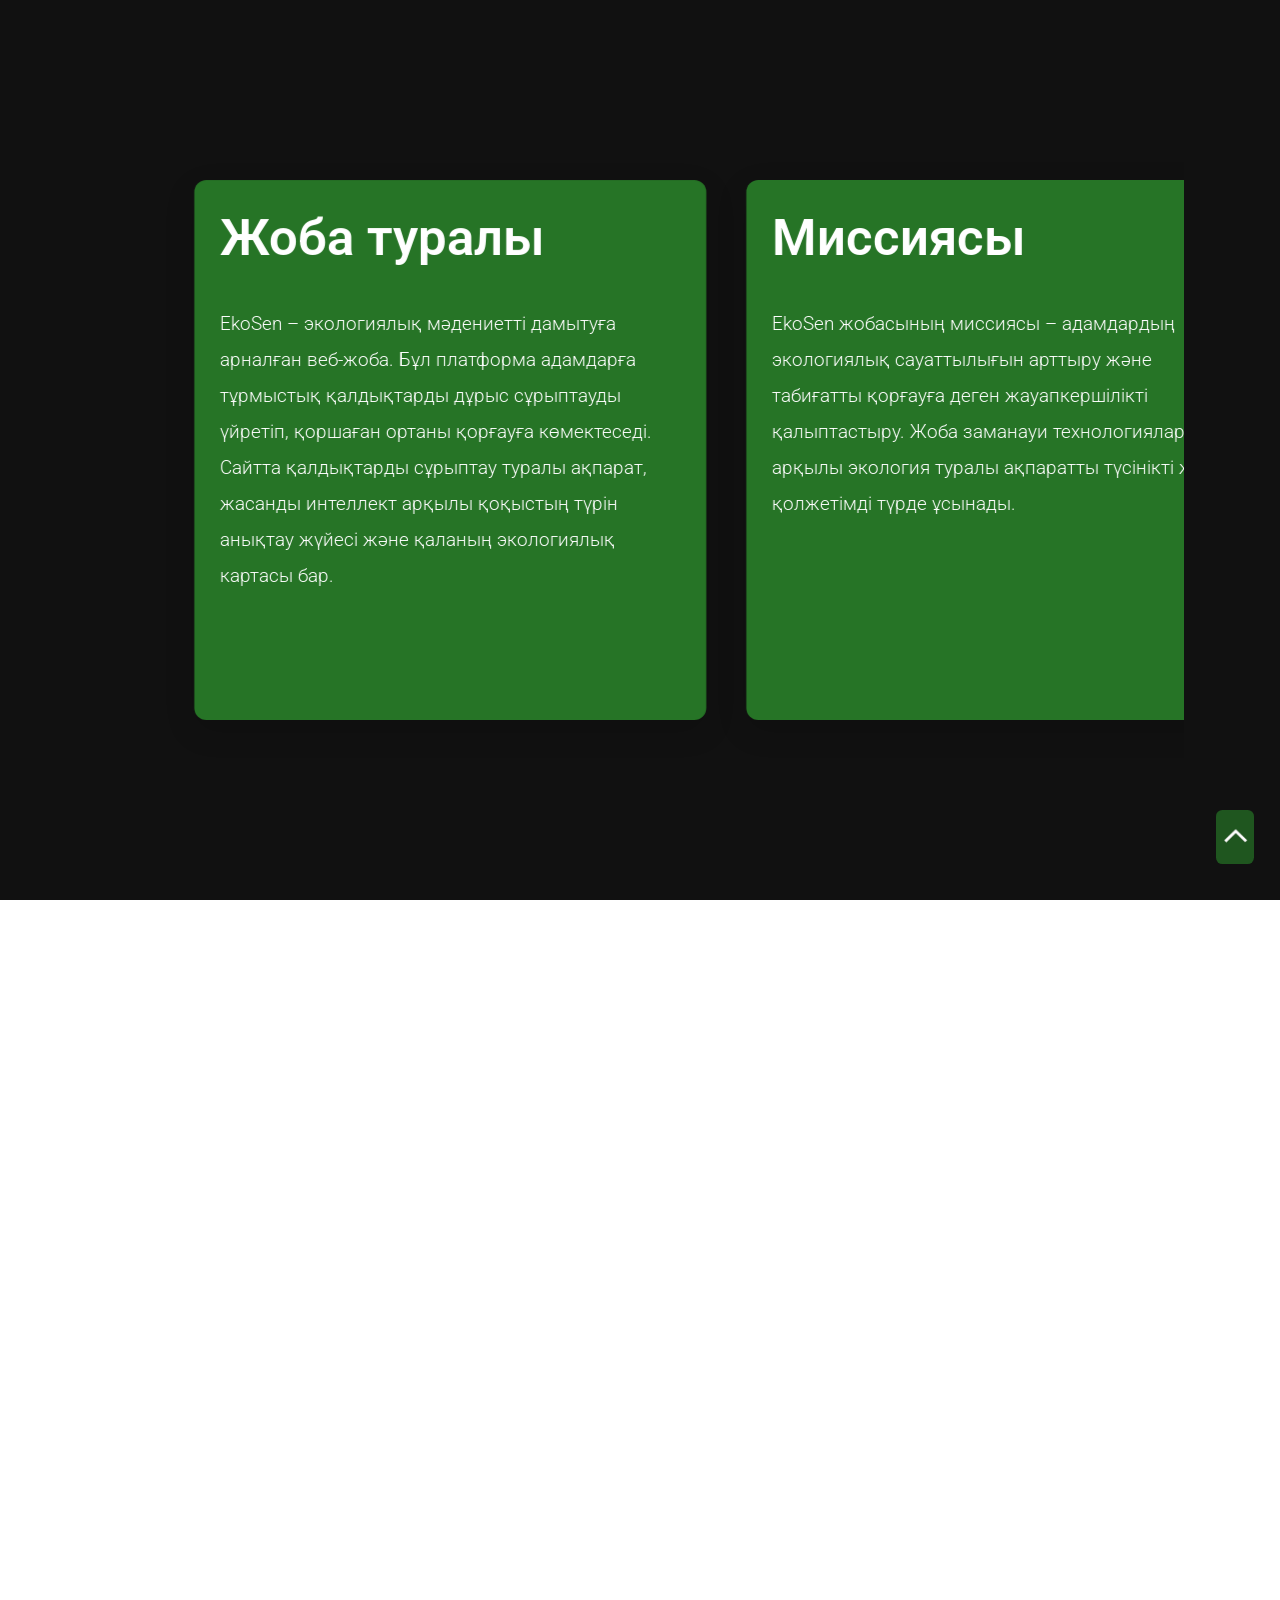
<file: index.html>
<!DOCTYPE html>
<html lang="kk">
<head>

    <meta charset="UTF-8">
    <meta http-equiv="X-UA-Compatible" content="IE=edge">
    <meta name="viewport" content="width=device-width, initial-scale=1.0">

    <title>Құжат</title>

    <script src="libs/gsap/gsap.min.js" defer></script>
    <script src="libs/gsap/ScrollTrigger.min.js" defer></script>
    <script src="libs/gsap/ScrollSmoother.min.js" defer></script>

    <link rel="stylesheet" href="css/style.css">
    <script src="js/script.js" defer></script>

    <link href="https://fonts.googleapis.com/css2?family=Roboto:ital,wght@0,100..900;1,100..900&display=swap" rel="stylesheet"/>


</head>
<body>

    <div class="btn"><img src="img/image 8.png"></div>

    <div class="wrapper">
        <div class="content">
            <div class="con">
                <div class="dark">
                    <div class="hero-section">

                        <img class="hero-img" data-speed="0.8" src="img/image 1.png" width="100%" height="100%">
                        <div data-speed="0.9" class="hero-box">
                            <p>Ғылыми зерттеулер – "Эко Сен"</p>
                            <div class="btn-section"><a href="#"><div>Толығырақ</div></a></div>
                        </div>

                        <div class="header">
                            <a href="#"><p class="logo">EcoSen</p></a>
                            <div style="width: 40vw" class="menu">
                                <a href="kaz/AboutUs/index.html"><p class="menu-text">Біз туралы</p></a>
                                <a href="kaz/project/index.html"><p class="menu-text">Сұрыптау</p></a>
                                <a href="kaz/Karta/index.html"><p class="menu-text">Карта</p></a>
                                <a href="kaz/projects/index.html"><p class="menu-text">Жобалар</p></a>
                                <a href="#"><p class="menu-text">Жаңалықтар</p></a>
                            </div>
                            <div id="language" class="language">
                                <p>Қаз.</p>
                                <img src="img/image 9.png">
                                <div id="languageBox" class="languageBox">
                                    <div style="color: green;">Қазақша.</div>
                                    <a href="../ready-html-ru/index.html"><div>Русский.</div></a>
                                </div>
                            </div>
                        </div>
                    </div>
                </div>

                <section class="section2">
                    <p>Болашақ экологиясы: таза планетаға қадам</p>
                    <section class="horizontal-wrap" id="hWrap">
                        <div class="horizontal" id="horizontal">
                            <div style="opacity: 0;" class="panel"></div>
                            <div class="panel">
                                <div class="panel-text1">Жоба туралы</div>
                                <div class="panel-text2">EkoSen – экологиялық мәдениетті дамытуға арналған веб-жоба. Бұл платформа адамдарға тұрмыстық қалдықтарды дұрыс сұрыптауды үйретіп, қоршаған ортаны қорғауға көмектеседі.

                                Сайтта қалдықтарды сұрыптау туралы ақпарат, жасанды интеллект арқылы қоқыстың түрін анықтау жүйесі және қаланың экологиялық картасы бар.</div>
                            </div>
                            <div class="panel">
                                <div class="panel-text1">Миссиясы</div>
                                <div class="panel-text2">EkoSen жобасының миссиясы – адамдардың экологиялық сауаттылығын арттыру және табиғатты қорғауға деген жауапкершілікті қалыптастыру.

                                Жоба заманауи технологиялар арқылы экология туралы ақпаратты түсінікті және қолжетімді түрде ұсынады.</div>
                            </div>
                            <div class="panel">
                                <div class="panel-text1">Жобаның мақсаты</div>
                                <div class="panel-text2">Оқушылардың экологиялық құқықтық мәдениетін қалыптастыру, табиғатқа жауапкершілкпен қарайтын, экологиялық құқықтарды білетін, белсенді азамат тәрбиелеу.</div>
                            </div>
                        </div>
                    </section>
                </section>

                <section class="section4">
                    <img src="img/image 7.jpg">
                    <div class="section4-box">
                        <div class="a"><a href="#"><div class="btn-section4">Қарау</div></a></div>
                        <p>Біздің экологиялық идеяларды қалай жүзеге асыратынымызды көргіңіз келе ме? Жобаларымыз бен жұмыстарымызды ашыңыз.</p>
                    </div>
                </section>

                <footer class="footer">
      <p>© 2025 EcoSen. Все права защищены.</p>
      <p>Актау, Казахстан | info@ecosen.kz | +7 (700) 123-45-67</p>
      <p>
        Мы в соцсетях:
        <a href="#">Instagram</a> |
        <a href="https://www.youtube.com/@ecosen">YouTube</a>
      </p>
    </footer>

            </div>
        </div>
    </div>

</body>
</html>
</file>
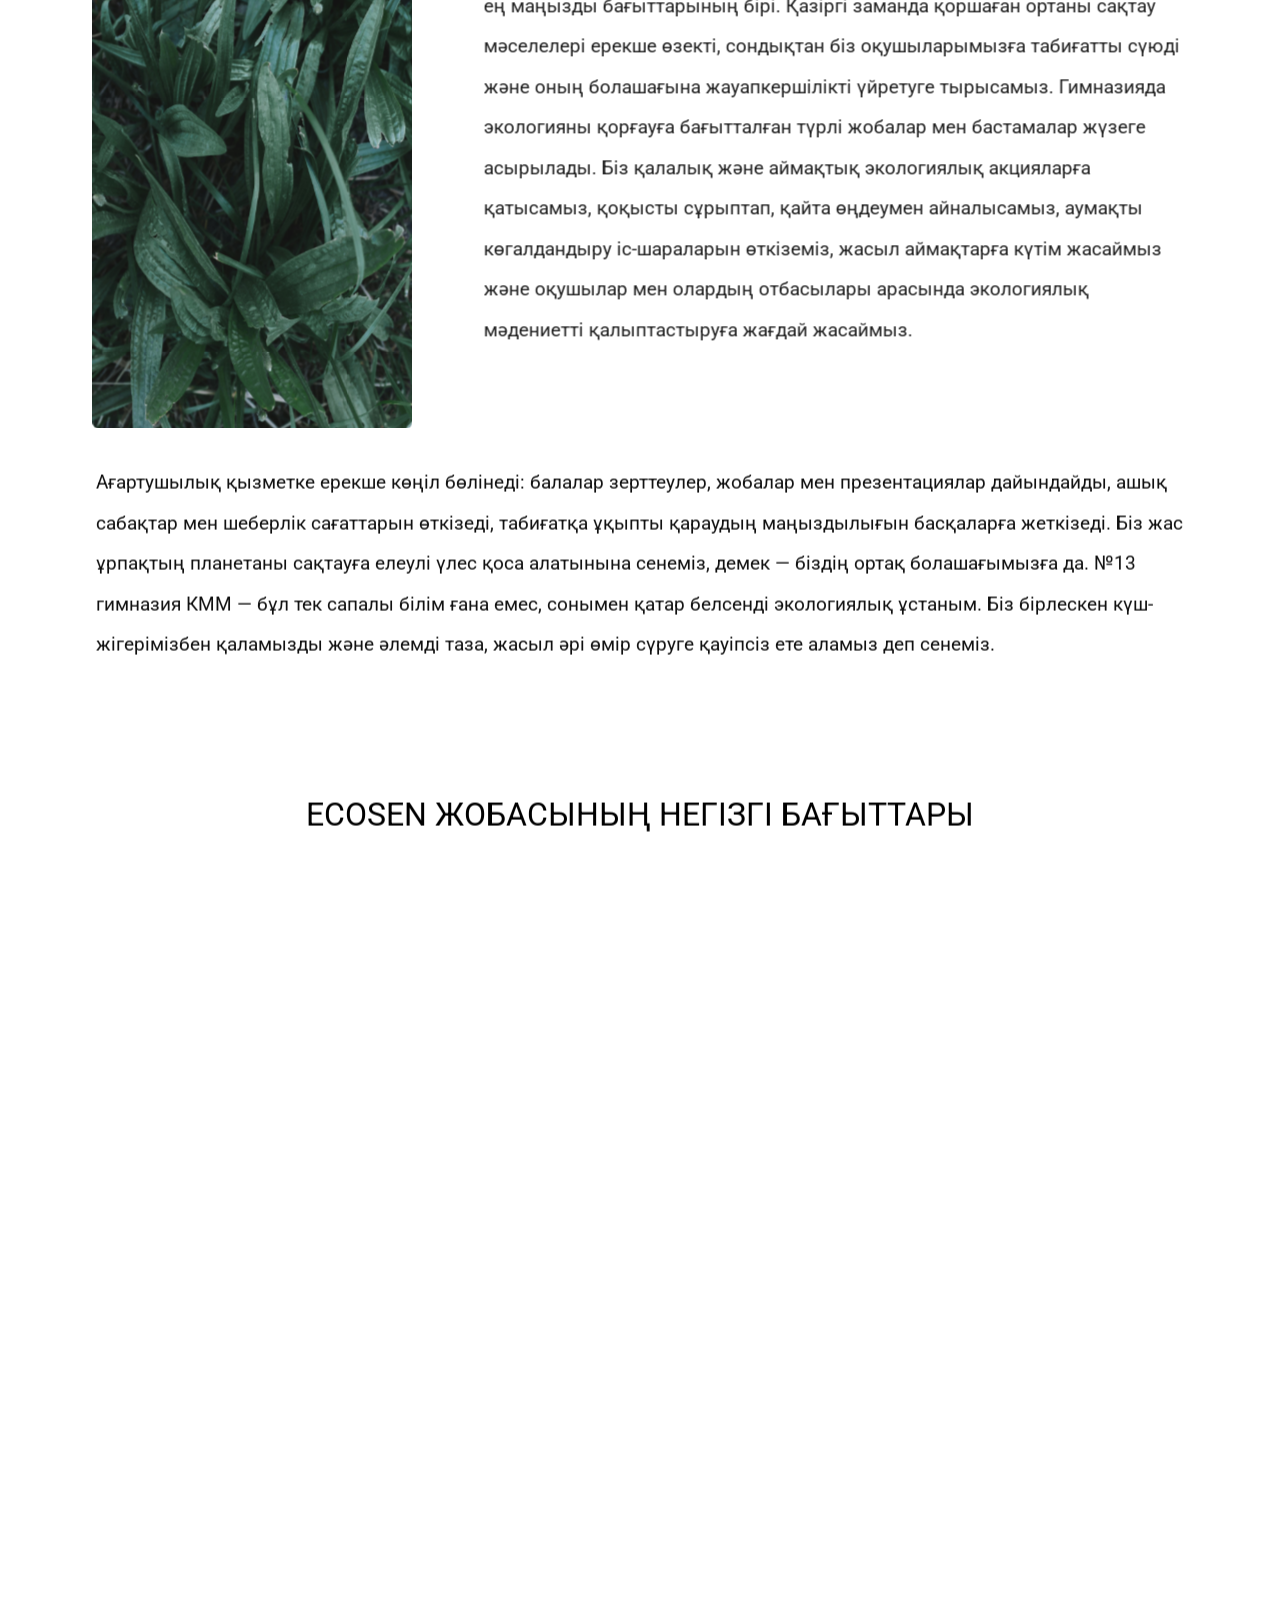
<file: kaz/AboutUs/index.html>
<!DOCTYPE html>
<html lang="kk">
<head>

    <meta charset="UTF-8">
    <meta http-equiv="X-UA-Compatible" content="IE=edge">
    <meta name="viewport" content="width=device-width, initial-scale=1.0">

    <title>Құжат</title>

    <script src="libs/gsap/gsap.min.js" defer></script>
    <script src="libs/gsap/ScrollTrigger.min.js" defer></script>
    <script src="libs/gsap/ScrollSmoother.min.js" defer></script>

    <link rel="stylesheet" href="css/style.css">
    <script src="js/script.js" defer></script>

    <link href="https://fonts.googleapis.com/css2?family=Roboto:ital,wght@0,100..900;1,100..900&display=swap" rel="stylesheet"/>


</head>
<body>

    <div class="wrapper">
        <div class="content">
            <div class="con">
                <div class="header">
                    <div class="header-section">
                        <a href="../../index.html"><p class="logo">EcoSen</p></a>
                        <div class="menu">
                            <a href="#"><p class="menu-text">Біз туралы</p></a>
                            <a href="../project/index.html"><p class="menu-text">Сұрыптау</p></a>
                            <a href="../Karta/index.html"><p class="menu-text">Карта</p></a>
                            <a href="../projects/index.html"><p class="menu-text">Жобалар</p></a>
                            <a href="#"><p class="menu-text">Жаңалықтар</p></a>
                        </div>
                    </div>
                </div>

                <section class="section1">
                    <img src="img/image 9.png">
                    <div data-speed="1.1" class="section1-section">
                        <p>"Эко Сен" – бізді қолдаңыз</p>
                        <a href="https://www.instagram.com/ecosen.kz?utm_source=ig_web_button_share_sheet&igsh=ZDNlZDc0MzIxNw=="><div>Instagram-ға жазылыңыз</div></a>
                    </div>
                </section>

                <section class="section2">
                    <div class="section2-section">

                        <div class="box1">
                            <img class="img1-section3" src="img/image 3.jpg">
                            <div class="text-box1">
                                <p class="text-box-p1">Біздің жобаға қош келдіңіз</p>
                                <p class="text-box-p2">
                                    Біз — №13 гимназия КММ, экологияға қамқорлық жасау – жұмысымыздың ең маңызды бағыттарының бірі. Қазіргі заманда қоршаған ортаны сақтау мәселелері ерекше өзекті, сондықтан біз оқушыларымызға табиғатты сүюді және оның болашағына жауапкершілікті үйретуге тырысамыз.
                                    Гимназияда экологияны қорғауға бағытталған түрлі жобалар мен бастамалар жүзеге асырылады. Біз қалалық және аймақтық экологиялық акцияларға қатысамыз, қоқысты сұрыптап, қайта өңдеумен айналысамыз, аумақты көгалдандыру іс-шараларын өткіземіз, жасыл аймақтарға күтім жасаймыз және оқушылар мен олардың отбасылары арасында экологиялық мәдениетті қалыптастыруға жағдай жасаймыз.
                                </p>
                            </div>
                        </div>

                        <div class="box2">
                            <p class="text-box-p3">
                                Ағартушылық қызметке ерекше көңіл бөлінеді: балалар зерттеулер, жобалар мен презентациялар дайындайды, ашық сабақтар мен шеберлік сағаттарын өткізеді, табиғатқа ұқыпты қараудың маңыздылығын басқаларға жеткізеді. Біз жас ұрпақтың планетаны сақтауға елеулі үлес қоса алатынына сенеміз, демек — біздің ортақ болашағымызға да.
                                
                                №13 гимназия КММ — бұл тек сапалы білім ғана емес, сонымен қатар белсенді экологиялық ұстаным. Біз бірлескен күш-жігерімізбен қаламызды және әлемді таза, жасыл әрі өмір сүруге қауіпсіз ете аламыз деп сенеміз.
                            </p>
                        </div>
                    </div>
                </section>

                <section class="section3">
                    <p class="main-text">ECOSEN ЖОБАСЫНЫҢ НЕГІЗГІ БАҒЫТТАРЫ</p>
                    <section class="section3-section">
                        <div>
                            <p class="text1-section3">1. EcoKnowledge – Білім</p>
                            <p class="text2-section3">Мақсаты: Оқушылардың экологиялық сауаттылығы мен құқықтық мәдениетін кешенді түрде қалыптастыру арқылы қоршаған ортаны қорғаудың маңызын терең түсіндіру, табиғатқа жауапкершілікпен қарау дағдыларын дамыту және экологиялық мәселелерге саналы, заңға негізделген көзқарас қалыптастыру.
                            Іс-шаралар:
                            <li>«Экология және заң» кіріспе сабағы</li>
                            <li>«Экологиялық құқық деген не?» интерактив дәрісі</li>
                            <li>ҚР Экологиялық кодексімен танысу</li>
                            <li>«Менің құқығым – табиғатым» тақырыптық сабақ</li>
                            </p>
                        </div>
                        <div style="height: 37vh;">
                            <p class="text1-section3">2. ECOLAW LAB – ҚҰҚЫҚТЫҚ ТӘЖІРИБЕ</p>
                            <p class="text2-section3">Мақсаты: Экологиялық жағдайды құқықтық тұрғыда талдау
                            Іс-шаралар:
                            <li>Экологиялық кейстерді талдау</li>
                            <li>«Егер мен заңгер болсам…»</li>
                            <li>Экологиялық құқық бұзушылықты анықтау</li>
                            <li>Мектеп ауласындағы экологиялық мониторинг</li>
                            </p>
                        </div>
                        <div style="height: 37vh;">
                            <p class="text1-section3">3. ECORESEARCH – ЗЕРТТЕУ</p>
                            <p class="text2-section3">Мақсаты: Ғылыми-зерттеу және аналитикалық ойлау
                            Іс-шаралар:
                            <li>Жергілікті экологиялық мәселені зерттеу</li>
                            <li>«Экологиялық құқық бұзушылық картасы»</li>
                            <li>Мини-зерттеу жобалары</li>
                            <li>Қалалық/мектепішілік ғылыми жобалар</li>
                            </p>
                        </div>
                        <div style="height: 37vh;">
                            <p class="text1-section3">4. ECOACTION – ӘРЕКЕТ</p>
                            <p class="text2-section3">Мақсаты: Білімді іске асыру
                            Іс-шаралар:
                            <li>Экологиялық акциялар</li>
                            <li>«Таза аула – таза заң»</li>
                            <li>Ақпараттық буклеттер тарату</li>
                            <li>Мектеп ережелеріне экологиялық нормалар енгізу</li>
                            </p>
                        </div>
                        <div style="height: 37vh;">
                            <p class="text1-section3">5. ECOVOICE – АЗАМАТТЫҚ ҮН</p>
                            <p class="text2-section3">Мақсаты: Пікір айту, насихат, медиа
                            Іс-шаралар:
                            <li>Дебат: «Экология – құқық па, міндет пе?»</li>
                            <li>Эко-подкаст / видео</li>
                            <li>Әлеуметтік желідегі ақпараттық кампания</li>
                            <li>«EcoSen Ambassador» клубы</li>
                            </p>
                        </div>

                    </section>
                </section>

                <footer class="footer">
                  <p>© 2025 EcoSen. Все права защищены.</p>
                  <p>Актау, Казахстан | info@ecosen.kz | +7 (700) 123-45-67</p>
                  <p>
                    Мы в соцсетях:
                    <a href="#">Instagram</a> |
                    <a href="https://www.youtube.com/@ecosen">YouTube</a>
                  </p>
                </footer>

            </div>
        </div>
    </div>



</body>
</html>
</file>
<file: css/style.css>
@media (min-width: 1000px) {

	body {
		margin: 0;
		padding: 0;
		font-family: 'Roboto', sans-serif;
		overflow-x: hidden;
		user-select: none;
	}

	a {
		text-decoration: none;
	}

	.content, .hero-img, .hero-box, .section4, .btn, .horizontal, 
	.horizontal-wrap, .pin-spacer, .img1-section3, .section3-text-box,
	.img2-section3, .section3-text-box2 > * {
		will-change: transform;
	}	

	.con {
		width: 100vw;
		position: relative;
		background: #111;
		top: 0;
		left: 0;
	}

	.btn {
		width: 3vw;
		height: 6vh;
		position: fixed;
		right: 2vw;
		background: rgba(38, 116, 38, 0.7);
		z-index: 10;
		top: 90vh;
		border-radius: 0.5vw;

		display: flex;
		justify-content: center;
		align-items: center;
	}

	.btn img {
		width: 80%;
		position: relative;
	}

	.hero-section {
		width: 100%;
		height: 100vh;
		position: relative;

		display: flex;
		justify-content: center;
		align-items: center;
	}

	.hero-box {
		width: 40vw;
		height: 33vh;
		position: absolute;
		display: flex;
		justify-content: center;
	}

	.hero-box p {
		font-size: 3.5vw;
		font-weight: 700;
		text-align: center;
		color: white;
		position: absolute;
		top: 0;
	}

	.btn-section {
		width: 100%;
		height: 6vh;
		position: absolute;
		bottom: 0;

		display: flex;
		justify-content: center;
	}

	.hero-box div {
		width: 10vw;
		height: 5vh;
		background: #267426;
		border-radius: 0.5vw;
		transition: all 0.15s ease;

		color: white;
		font-weight: 500;
		font-size: 0.9vw;

		display: flex;
		justify-content: center;
		align-items: center;
	}

	.hero-box div:hover {
		transform: scale(1.01);
		background: #247724;
		transition: all 0.15s ease;
	}

	.header {
		width: 85%;
		position: absolute;
		height: 8vh;
		top: 0;
		display: flex;
		align-items: center;
	}

	.language {
		width: 5vw;
		position: absolute;
		right: 0;
		height: 100%;
		cursor: position;

		display: flex;
		justify-content: space-between;
		align-items: center;
	}

	.language p {
		font-size: 1vw;
		color: white;
		font-weight: 700;
	}

	.languageBox {
		width: 5vw;
		height: 10vh;
		position: absolute;
		top: 80%;
		background: white;
		border-radius: 0.5vw;
		visibility: hidden;
	}

	#languageBox {
	  opacity: 0;
	  visibility: hidden;
	  transition: opacity 0.3s ease, visibility 0.3s ease;
	}

	#languageBox.active {
	  opacity: 1;
	  visibility: visible;
	}


	.languageBox div {
		height: 5vh;
		width: 100%;
		position: relative;

		color: #111;
		font-size: 0.9vw;
		font-weight: 500;

		display: flex;
		justify-content: center;
		align-items: center;
	}

	.language img {
		width: 2.5vw;
		height: auto;
		position: absolute;
		right: 0;
	}

	.logo {
		font-size: 1.7vw;
		font-weight: 700;
		color: white;
		position: relative;
		left: 0;
		cursor: pointer;
	}

	.menu {
		width: 15vw;
		height: auto;
		position: relative;
		left: 10vw;

		display: flex;
		justify-content: space-between;
		align-items: center;
	}

	.menu-text {
		color: white;
		font-weight: 400;
		font-size: 1vw;
		cursor: pointer;
		transition: transform 0.15s ease;
	}

	.menu-text:hover {
		transform: scale(1.01);
		transition: transform 0.15s ease;
	}

	.dark {
		width: 100%;
		height: 100vh;
		background: #111;
	}



.section2 {
  width: 100%;
  min-height: 100vh; /* базовая высота */
  position: relative;
  background: #111;

  display: flex;
  justify-content: center;
  align-items: center;
}

.section2 p {
  color: white;
  font-size: 4vw;
  position: absolute;
  width: 43vw;
  font-weight: 700;
  z-index: 1;
  left: 7.5vw;
  top: 20vh;
}

.horizontal-wrap {
  position: relative;
  height: 100vh;
  width: 85%;
  margin: 0 auto;
  overflow: hidden;
}

.horizontal {
  display: flex;
  flex-wrap: nowrap;
  align-items: center;
  justify-content: flex-start;
  gap: 40px;
  height: 100%;
  will-change: transform;
}

.panel {
  flex: 0 0 40vw;
  height: 60vh;
  border-radius: 12px;
  background: #267426;
  position: relative;
  box-shadow: 0 10px 30px rgba(0,0,0,.15);
}


.panel-text1 {
	font-size: 4vw;
	color: white;
	font-weight: 600;
	position: absolute;
	top: 3vh;
	left: 2vw;
}

.panel-text2 {
	font-size: 1.5vw;
	color: white;
	font-weight: 300;
	position: absolute;
	left: 2vw;
	top: 14vh;
	width: 90%;
	line-height: 4vh;
}





.section4 {
	width: 100%;
	height: 110vh;
	position: relative;
	background: #111;
	display: flex;
	justify-content: space-between;
	overflow: hidden;
	box-shadow: 0 0 5vw 1vw rgba(0, 0, 0, 0.35);

	display: flex;
	justify-content: center;
	align-items: center;
}

.section4 img {
	width: 100%;
	height: 100%;
	position: relative;
	opacity: 0.5;
}

.btn-section4 {
	width: 10vw;
	height: 5vh;
	background: #267426;
	border-radius: 0.5vw;

	font-size: 0.9vw;
	color: white;
	font-weight: 500;

	display: flex;
	justify-content: center;
	align-items: center;
}

.section4 p {
	font-size: 3vw;
	position: absolute;
	color: white;
	top: 0;
	font-weight: 700;
	text-align: center;
}

.section4-box {
	width: 50vw;
	height: 45vh;
	position: absolute;

	display: flex;
	justify-content: center;
	align-items: center;
}

.a {
	width: 10vw;
	height: 5vh;
	position: absolute;
	bottom: 0;
	transition: all 0.15s ease;
	border-radius: 0.5vw;

	display: flex;
	justify-content: center;
	align-items: center;
}

.a:hover {
	transform: scale(1.01);
	background: #247724;
	transition: all 0.15s ease;
}





.footer {
      background: #222;
      color: #fff;
      padding: 30px 20px;
      text-align: center;
      position: relative;
    }
    .footer a {
      color: #4caf50;
      margin: 0 8px;
      text-decoration: none;
    }
    .footer a:hover {
      text-decoration: underline;
    }

























}
</file>
<file: kaz/AboutUs/css/style.css>
@media (min-width: 1000px) {

	body {
		margin: 0;
		padding: 0;
		font-family: 'Roboto', sans-serif;
		overflow-x: hidden;
		user-select: none;
	}

	a {
		text-decoration: none;
	}

	.content > * {
		will-change: transform;
	}	

	.con {
		width: 100vw;
		position: relative;
		background: white;
		top: 0;
		left: 0;
	}

	.header {
		width: 100%;
		position: relative;
		height: 8vh;
		top: 0;
		display: flex;
		justify-content: center;
		background: white;
	}

	.header-section {
		width: 85%;
		height: 100%;
		position: relative;
		display: flex;
		align-items: center;
	}

	.logo {
		font-size: 1.7vw;
		font-weight: 700;
		color: #111;
		position: relative;
		left: 0;
		cursor: pointer;
	}

	.menu {
		width: 40vw;
		height: auto;
		position: relative;
		left: 10vw;

		display: flex;
		justify-content: space-between;
		align-items: center;
	}

	.menu-text {
		color: #111;
		font-weight: 400;
		font-size: 1vw;
		cursor: pointer;
		transition: transform 0.15s ease;
	}

	.menu-text:hover {
		transform: scale(1.01);
		transition: transform 0.15s ease;
		color: #2e7d32;
	}




	.section1 {
		width: 100%;
		height: 70vh;
		position: relative;
		display: flex;
		justify-content: center;
		align-items: center;
	}

	.section1 img {
		position: absolute;
		top: 0;
	}

	.section1-section {
		 width: 85%;
		 height: 45%;
		 position: absolute;
		 margin-top: -15vh;
	}

	.section1-section p {
		font-size: 3vw;
		position: absolute;
		width: 27vw;
		top: 0;
		left: 0;
		color: white;
		font-weight: 700;
	}

	.section1-section div {
		width: 12vw;
		height: 5vh;
		position: absolute;
		bottom: 0;
		left: 0;
		background: #267426;
		border-radius: 0.5vw;

		font-size: 0.7vw;
		color: white;
		font-weight: 500;

		display: flex;
		justify-content: center;
		align-items: center;
	}
















	.section2 {
		width: 100%;						
		height: 100vh;
		position: relative;
		background: white;
		display: flex;
		justify-content: center;
	}

	.section2-section {
		width: 85%;
		height: 100%;
		position: relative;
	}

	.box1 {
		width: 100%;
		height: 65vh;
		position: relative;

		display: flex;
		align-items: center;
		justify-content: space-between;
	}

	.box1 img {
		height: 65vh;
		width: 25vw;
		border-radius: 0.5vw;
	}

	.text-box1 {
		width: 55vw;
		height: 65vh;
		top: 10vh;
	}

	.text-box-p1 {
		font-size: 2.5vw;
		font-weight: 700;
		position: relative;
		left: 0;
		top: 0;
		color: #111;
	}

	.text-box-p2 {
		position: relative;
		font-size: 1.5vw;
		color: #111;
		font-weight: 400;
		width: 55vw;
		left: 0;
		line-height: 4.5vh;
	}

	.box2 {
		width: 100%;
		height: 25vh;
		position: relative;
		top: 2vh;
	}

	.text-box-p3 {
		position: relative;
		font-size: 1.5vw;
		color: #111;
		font-weight: 400;
		width: 100%;
		left: 0;
		line-height: 4.5vh;
	}

	.box3 {
		width: 100%;
		height: 80vh;
		position: relative;
		top: 15vh;
	}

	.box3 img {
		height: 100%;
		width: 100%;
		border-radius: 0.5vw;
	}

	.box4 {
		width: 100%;
		height: 100vh;
		position: relative;
		top: 10vh;
	}

	.box4-text1 {
		font-size: 3vw;
		position: relative;
		left: 0;
		font-weight: 700;
		color: #111;
	}

	.box4-text2 {
		font-size: 1.5vw;
		color: #111;
		font-weight: 400;
		left: 0;
		font-weight: pre;
		position: relative;
		line-height: 6vh;
	}

	.box4-text4 {
		font-size: 3vw;
		position: relative;
		left: 0;
		font-weight: 700;
		color: #111;
	}

	.box4-text3 {
		font-size: 1.5vw;
		color: #111;
		font-weight: 400;
		left: 0;
		font-weight: pre;
		position: relative;
		line-height: 6vh;
	}



	.section3 {
		width: 100%;
		height: 220vh;
		position: relative;
		display: flex;
		justify-content: center;
	}

	.main-text {
		position: absolute;
		font-size: 2.5vw;
		top: 2.5vh;
	}

	.section3-section {
		width: 85%;
		height: 100%;
		position: relative;
	}

	.section3 div {
		width: 100%;
		height: 43vh;
		position: relative;
		border-top: 0.1vh solid	#d9d9d9;
		border-bottom: 0.1vh solid	#d9d9d9;
		top: 20vh;
	}


	.text1-section3 {
		font-size: 2vw;
		font-weight: 600;
		position: relative;
	}

	.text2-section3 {
		font-size: 1.5vw;
		font-weight: 300;
	}

	li {
		font-size: 1.25vw;
		font-weight: 300;
	}








	.footer {
      background: #222;
      color: #fff;
      padding: 30px 20px;
      text-align: center;
    }
    .footer a {
      color: #4caf50;
      margin: 0 8px;
      text-decoration: none;
    }
    .footer a:hover {
      text-decoration: underline;
    }































}
</file>
